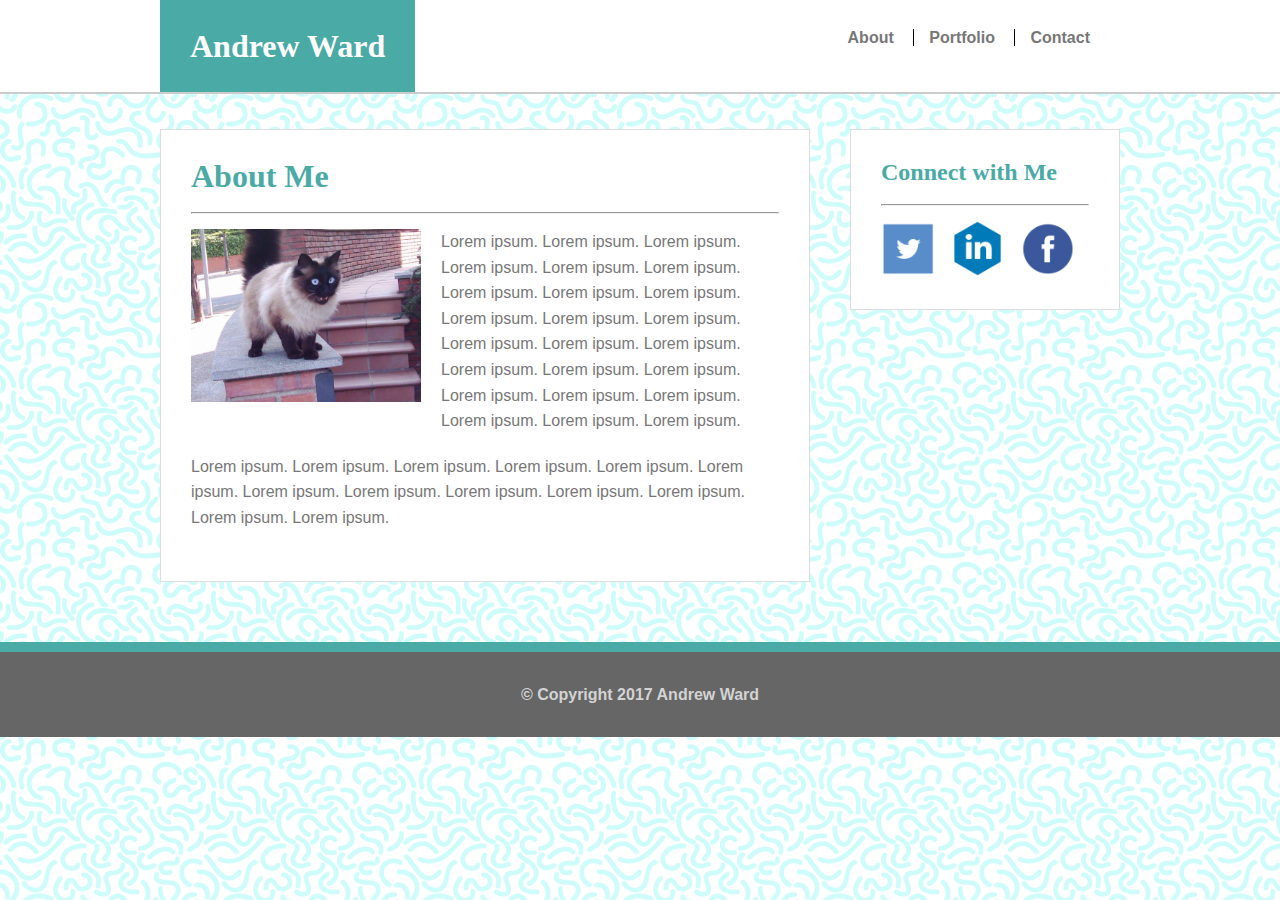
<file: index.html>
<!DOCTYPE html>
<html>
<head>
	<meta charset="UTF-8">
	<meta name="viewport" content="width=device-width, initial-scale=1.0">
	<title>About Me</title>
	<link rel="stylesheet" type="text/css" href="assets/css/reset.css">
	<link rel="stylesheet" type="text/css" href="assets/css/style.css">
</head>
<body>
	<header class="clearfix">
		<div class="header-container">
			<h1>Andrew Ward</h1>
			<nav>
				<a href="index.html">About</a>
				<a href="portfolio.html">Portfolio</a>
				<a href="contact.html">Contact</a>
			</nav>
		</div>
	</header>

	<div class="container clearfix">

		<div class="content clearfix">
			<h1>About Me</h1>
			<hr />
			<img id="portrait" src="assets/images/cat_portrait.jpg" alt="picture of a cat">
			<p>Lorem ipsum. Lorem ipsum. Lorem ipsum. Lorem ipsum. Lorem ipsum. Lorem ipsum. Lorem ipsum. Lorem ipsum. 
			Lorem ipsum. Lorem ipsum. Lorem ipsum. Lorem ipsum. Lorem ipsum. Lorem ipsum. Lorem ipsum. Lorem ipsum. 
		Lorem ipsum. Lorem ipsum. Lorem ipsum. Lorem ipsum. Lorem ipsum. Lorem ipsum. Lorem ipsum. Lorem ipsum.</p>
			<p>Lorem ipsum. Lorem ipsum. Lorem ipsum. Lorem ipsum. Lorem ipsum. Lorem ipsum. Lorem ipsum. Lorem ipsum. 
			Lorem ipsum. Lorem ipsum. Lorem ipsum. Lorem ipsum. Lorem ipsum.</p>
		</div>

		<div class="sidebar">
			<h2>Connect with Me</h2>
			<hr />
			<img class="icon" src="assets/images/icon-twitter.png" alt="twitter icon"> 
			<img class="icon" src="assets/images/icon-linkedin.png" alt="linkedin icon">
			<img class="icon" src="assets/images/icon-facebook.png" alt="facebook icon">
		</div>

	</div>
	<footer class="clearfix">
		<p>&copy; Copyright 2017 Andrew Ward</p>
	</footer>
</body>
</html>
</file>
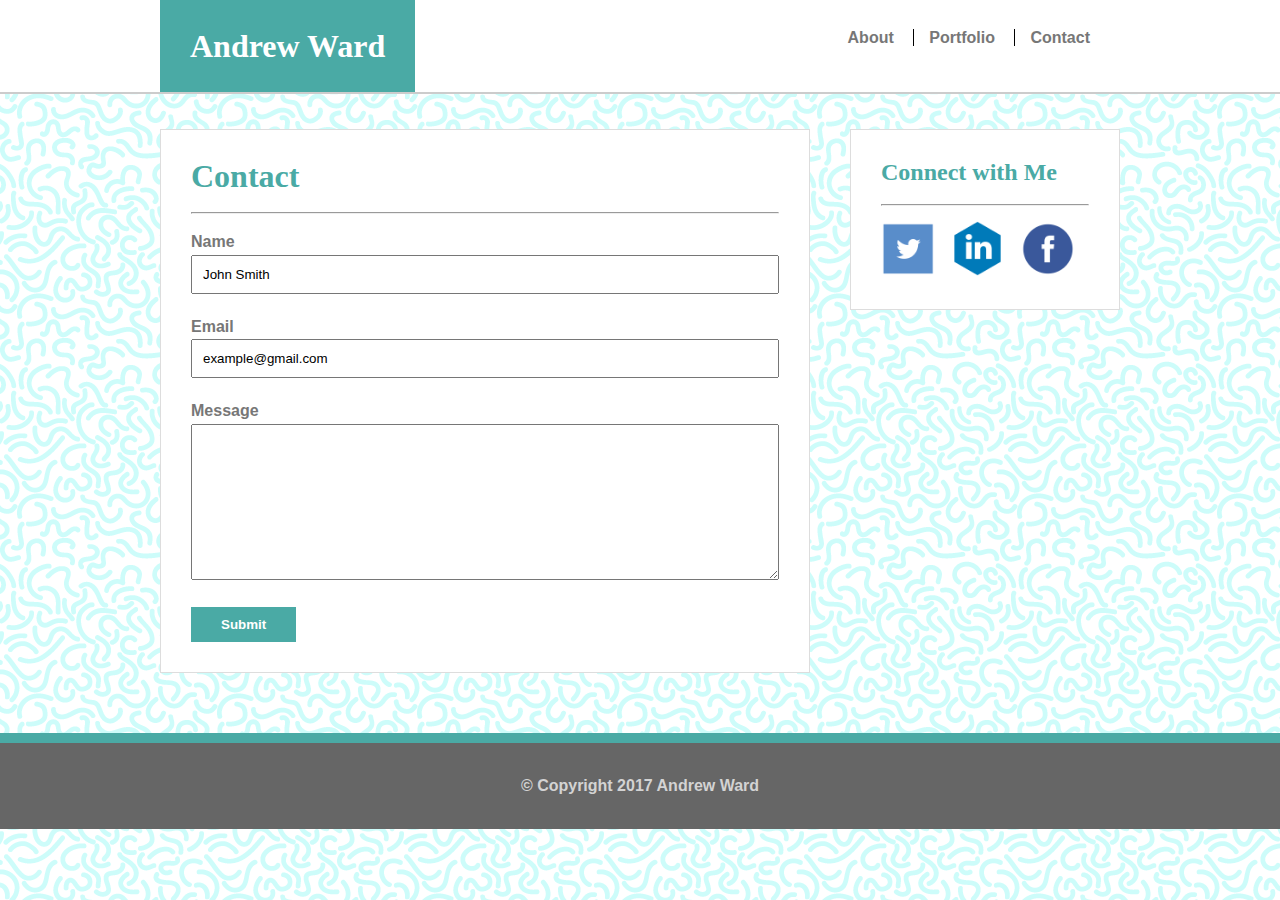
<file: contact.html>
<!DOCTYPE html>
<html>
<head>
	<meta charset="UTF-8">
	<meta name="viewport" content="width=device-width, initial-scale=1.0">
	<title>About Me</title>
	<link rel="stylesheet" type="text/css" href="assets/css/reset.css">
	<link rel="stylesheet" type="text/css" href="assets/css/style.css">
</head>
<body>
	<header class="clearfix">
		<div class="header-container">
			<h1>Andrew Ward</h1>
			<nav>
				<a href="index.html">About</a>
				<a href="portfolio.html">Portfolio</a>
				<a href="contact.html">Contact</a>
			</nav>
		</div>
	</header>

	<div class="container clearfix">

		<div class="content">
			<h1>Contact</h1>
			<hr />
			<form>
				<p>Name<br>
					<input type="text" name="name" value="John Smith">
				</p>
				<p>Email<br>
					<input type="text" name="email" value="example@gmail.com">
				</p>
				<p>Message<br>
					<textarea name="message" rows="10" ></textarea>
				</p>
				<input type="submit" class="submit">				
			</form>

		</div>

		<div class="sidebar">
			<h2>Connect with Me</h2>
			<hr />
			<img class="icon" src="assets/images/icon-twitter.png" alt="twitter icon"> 
			<img class="icon" src="assets/images/icon-linkedin.png" alt="linkedin icon">
			<img class="icon" src="assets/images/icon-facebook.png" alt="facebook icon">
		</div>

	</div>
	<footer>
		<p>&copy; Copyright 2017 Andrew Ward</p>
	</footer>
</body>
</html>
</file>
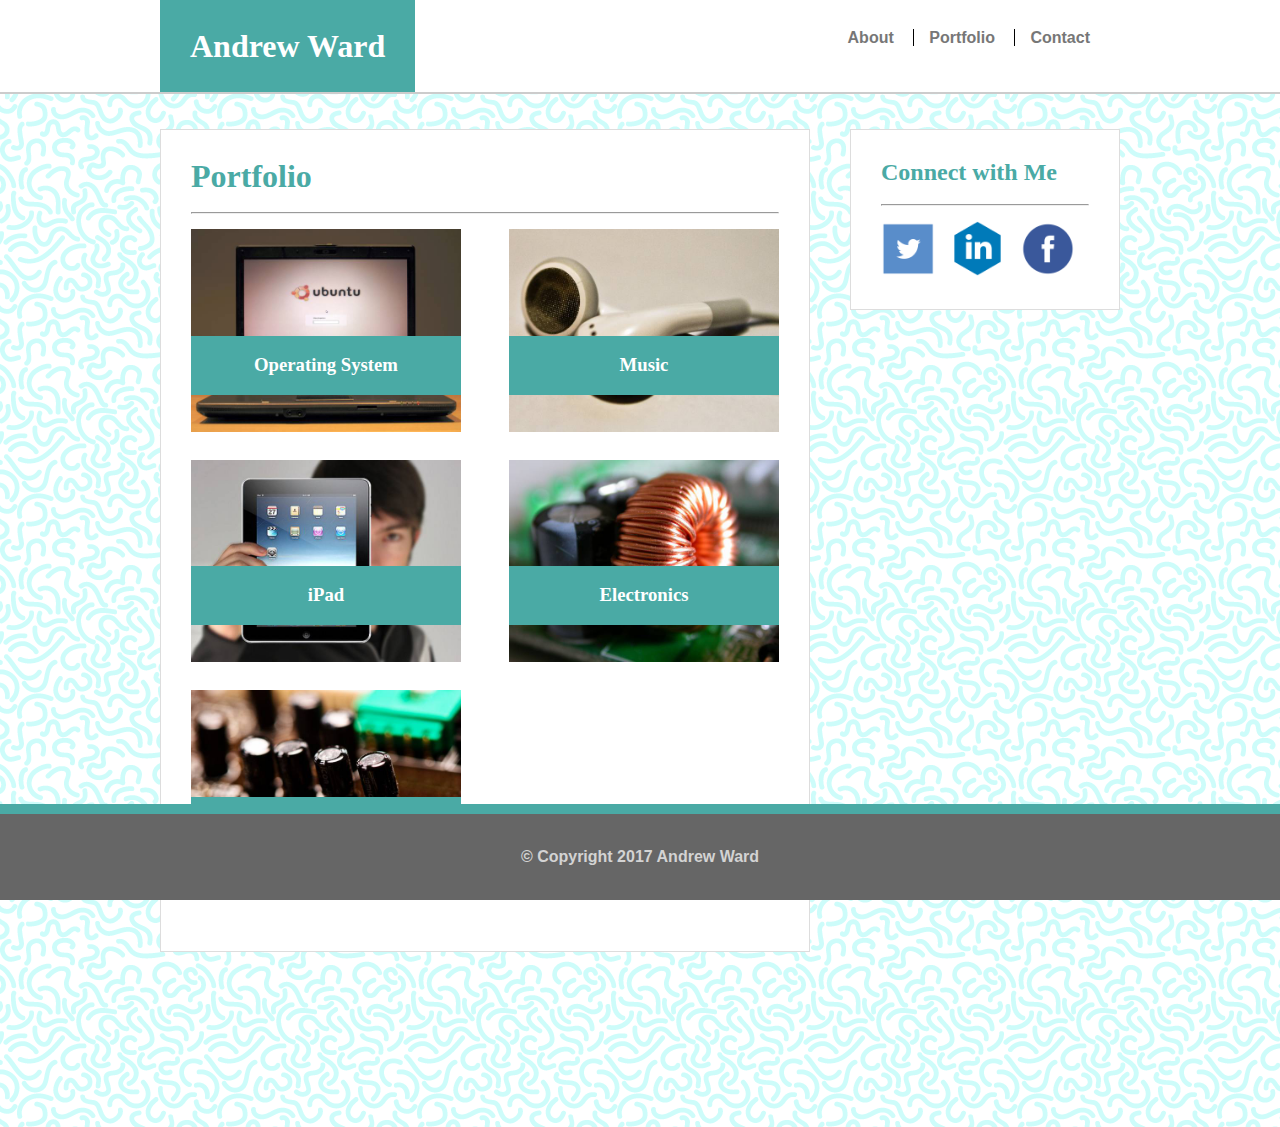
<file: portfolio.html>
<!DOCTYPE html>
<html>
<head>
	<meta charset="UTF-8">
	<meta name="viewport" content="width=device-width, initial-scale=1.0">
	<title>About Me</title>
	<link rel="stylesheet" type="text/css" href="assets/css/reset.css">
	<link rel="stylesheet" type="text/css" href="assets/css/style.css">
</head>
<body>
	<header class="clearfix">
		<div class="header-container">
			<h1>Andrew Ward</h1>
			<nav>
				<a href="index.html">About</a>
				<a href="portfolio.html">Portfolio</a>
				<a href="contact.html">Contact</a>
			</nav>
		</div>
	</header>

	<div class="container clearfix">

		<div class="content clearfix">
			<h1>Portfolio</h1>
			<hr />
			<div class="portfolio-item">
				<img class="portfolio-image" src="assets/images/portfolio_placeholder_01.jpg" alt="portfolio 1">
				<h3>Operating System</h3>
			</div>
			<div class="portfolio-item">
				<img class="portfolio-image" src="assets/images/portfolio_placeholder_02.jpg" alt="portfolio 2">
				<h3>Music</h3>
			</div>
			<div class="portfolio-item">
				<img class="portfolio-image" src="assets/images/portfolio_placeholder_03.jpg" alt="portfolio 3">
				<h3>iPad</h3>
			</div>
			<div class="portfolio-item">
				<img class="portfolio-image" src="assets/images/portfolio_placeholder_04.jpg" alt="portfolio 4">
				<h3>Electronics</h3>
			</div>
			<div class="portfolio-item">
				<img class="portfolio-image" src="assets/images/portfolio_placeholder_05.jpg" alt="portfolio 5">
				<h3>Capacitors</h3>
			</div>
		</div>

		<div class="sidebar">
			<h2>Connect with Me</h2>
			<hr />
			<img class="icon" src="assets/images/icon-twitter.png" alt="twitter icon"> 
			<img class="icon" src="assets/images/icon-linkedin.png" alt="linkedin icon">
			<img class="icon" src="assets/images/icon-facebook.png" alt="facebook icon">
		</div>

	</div>
	<footer>
		<p>&copy; Copyright 2017 Andrew Ward</p>
	</footer>
</body>
</html>
</file>
<file: assets/css/style.css>
* {
	box-sizing: border-box;
	/*font-size: 10px;*/
}

body {
	color: #777777;
	font-family: 'Arial', 'Helvetica Neue', Helvetica, sans-serif;
	/*padding: 0 140px;*/
	background-image: url("../images/wormz.png");
	font-size: 16px;
}



h1, h2, h3, h4, h5, h6 {
	font-family: 'Georgia', Times, Times New Roman, serif;
	color: #4aaaa5;
	font-weight: bold;
	/*padding: 20px;*/
	margin-bottom: 20px;
}

h1 { font-size: 2em; }
h2 { font-size: 1.5em; }
h3 { font-size: 1.17em; }
h4 { font-size: 1em; }
h5 { font-size: 0.83em; }
h6 { font-size: 0.67em; }



nav {
	float: right;
	padding: 30px;
	font-weight: bold;
}

nav a {
	/*display: inline-block;*/
	text-decoration: none;
	color: inherit;
	margin-left: 15px;
	padding-left: 15px;
	border-left: 1px solid black;
}

nav a:first-child {
	border-left: 0 none;
}

footer {
	margin-top: 10px;
	padding-top: 10px;
	/*clear: both;*/
	text-align: center;
	font-weight: bold;
	position: sticky;
	bottom: 0;
	width: 100%;
	background-color: #4aaaa5;
}

footer p {
	background-color: #666666;
	color: lightgray;
	padding: 30px;
}

p {
	margin-bottom: 20px;
	line-height: 160%;
}

hr {
	margin-bottom: 15px;
	margin-left: auto;
	margin-right: auto;
}

header {
	background-color: #ffffff;
	border-bottom: 2px solid #cccccc;
	margin-bottom: 35px;
	width: 100%;
	margin-left: auto;
	margin-right: auto;

}

header h1 {
	background-color: #4aaaa5;
	color: white;
	padding: 30px;
	float: left;
	margin-bottom: 0;

}

input {
	padding: 10px;
}

textarea, input[type=text] {
	width:100%;
}

form p {
	font-weight: bold;
}

.header-container {
	margin-left: auto;
	margin-right: auto;
	width: 960px;
}

.container {
	/*padding: 20px;*/
	margin-bottom: 30px;
	margin-left: auto;
	margin-right: auto;
	width: 960px;
	clear: both;

}

.content {
	background-color: #ffffff;
	border: 1px solid #dddddd;
	padding: 30px;
	clear: both;
	float: left;
	margin-right: 40px;
	width: 650px;
	margin-bottom: 30px;

}

.sidebar {
	background-color: #ffffff;
	border: 1px solid #dddddd;
	padding: 30px;
	float: left;
	/*margin-left: 40px;*/
	width: 270px;
	margin-bottom: 30px;
}

#portrait {
	width: 230px;
	float: left;
	/*margin-top: 10px;*/
	margin-right: 20px;
	margin-bottom: 20px;

}

.icon {
	width: 55px;
	margin-right: 10px;

}

.portfolio-item {
	width: 270px;
	float: left;
	margin-right: 25px;
	margin-bottom: 25px;
	position: relative;

}

.portfolio-item:nth-child(even) {
	margin-right: 0;
	float: right;
}


.portfolio-item h3 {
	background-color: #4aaaa5;
	color: white;
	text-align: center;
	padding: 20px;
	position: absolute;
	bottom: 20px;
	width: 100%;

}

.portfolio-image {
	width: 100%;
}

.clearfix::after {
    content: "";
    display: block;
    height: 0;
    clear: both;
    visibility: hidden;
}

.right {
	float: right;
}


.submit {
	background-color: #4aaaa5;
	color: white;
	border: none;
	padding: 10px 30px;
	font-weight: bold;
}





@media screen and (max-width: 980px) {
	.header-container {width:90%;}
	.container {width: 90%;}
	.content {width:60%;}
	#portrait {float: none; width: 100%;}
	.sidebar {width:35%;}
	.portfolio-item {width:100%;}



}

@media screen and (max-width: 768px) {
	.header-container {width:95%;}
	.container {width: 95%;}
	.content, .sidebar {width:100%; float: none; margin-bottom: 30px;}
	#portrait {float: left; width: 50%;}
	.portfolio-item {width:48%; float: left;}
	.portfolio-item:nth-child(even) {float:right; margin-right: 0;}
	nav {padding-right: 0;}
	footer {position: static;}




}

@media screen and (max-width: 640px) {
	header {position: static;}
	.header-container {width:100%;}
	header h1 {width: 100%; text-align: center; float: none;}
	nav {float:none; text-align: center; padding: 20px 0;}
	/*.content, .sidebar {width:100%;}*/
	#portrait {float: none; width: 100%;}
	.portfolio-item {width:100%;}





}
</file>
